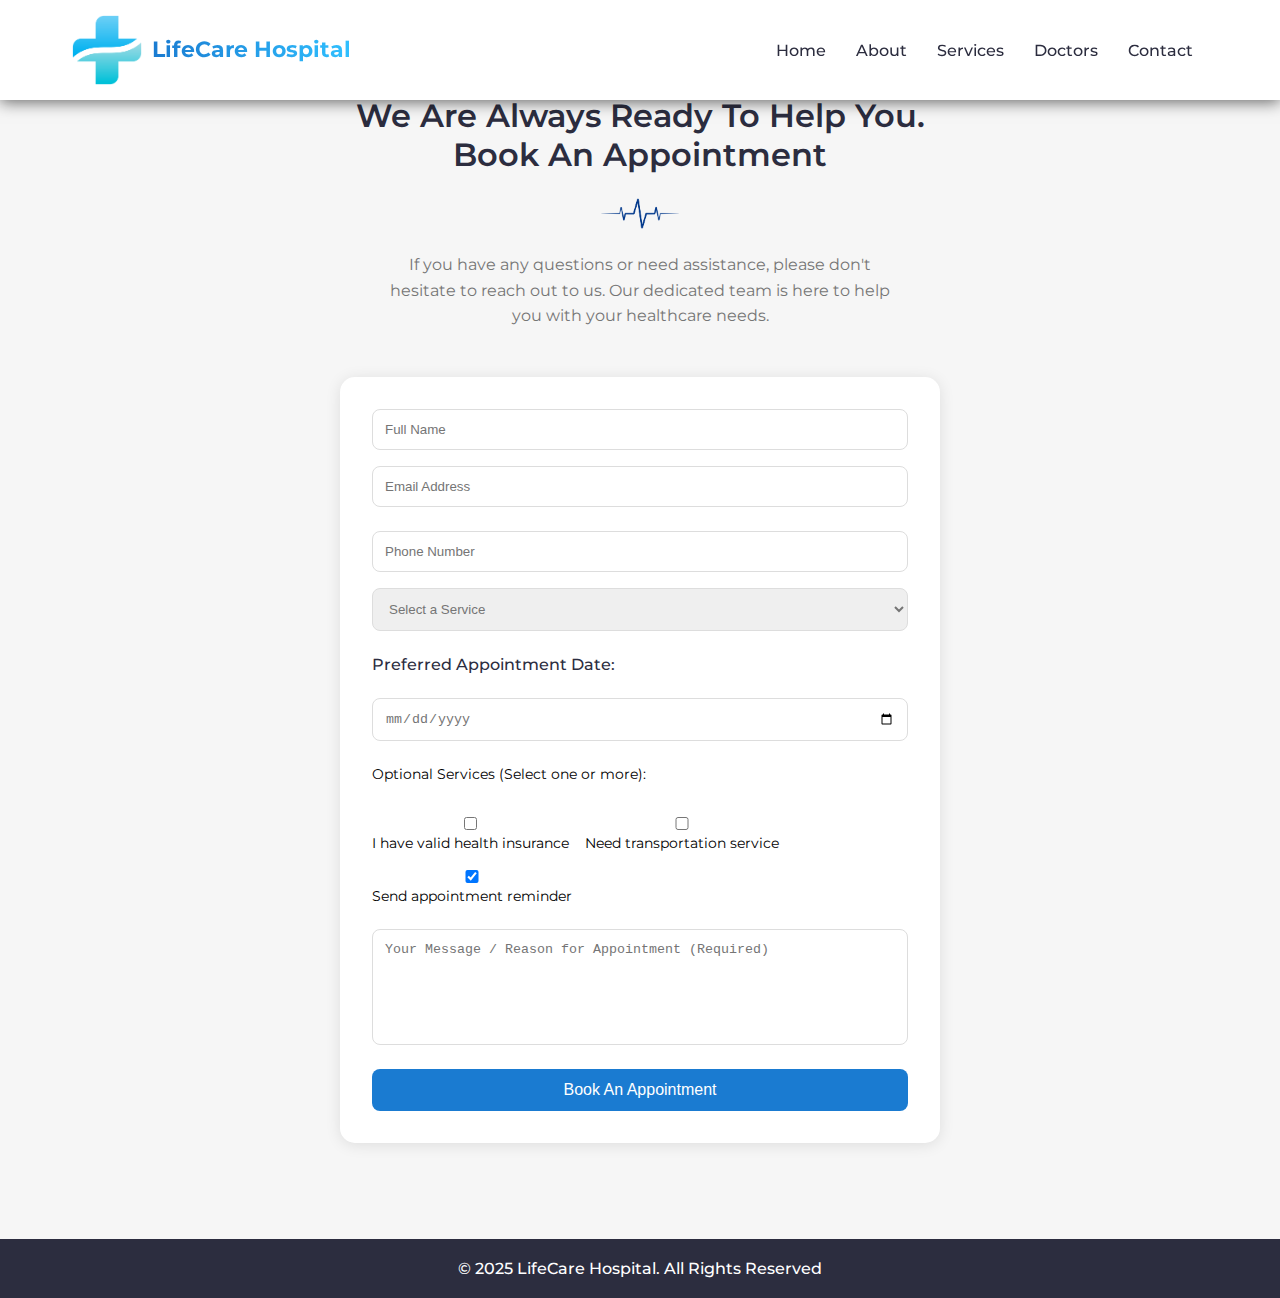
<file: contact.html>
<!DOCTYPE html>
<html lang="en">
<head>
    <meta charset="UTF-8">
    <meta name="viewport" content="width=device-width, initial-scale=1.0">
    <title> LifeCare Hospital </title>
    <link rel="stylesheet" href="./style.css">
    
    <link rel="preconnect" href="https://fonts.googleapis.com">
<link rel="preconnect" href="https://fonts.gstatic.com" crossorigin>
<link rel="stylesheet" href="https://cdnjs.cloudflare.com/ajax/libs/font-awesome/6.4.2/css/all.min.css" 
integrity="sha512-z3gLpd7yknf1YoNbCzqRKc4qyor8gaKU1qmn+CShxbuBusANI9QpRohGBreCFkKxLhei6S9CQXFEbbKuqLg0DA==" 
crossorigin="anonymous" referrerpolicy="no-referrer" />
</head>
<body>
    <!-- Home Section Start -->
    <header id="home">
<div class="navbar">
<nav>
<a href="./index.html" class="brand"> <img src="./images/vecteezy_cross_1194416.png" class="logo" alt="LifeCare Hospital logo"> <span>LifeCare Hospital</span> </a>
<a href="#" class="menu-toggle">
    <i class="fa-solid fa-bars"></i> </a>
    <ul>
        <li><a href="./index.html#home">Home</a></li>
        <li><a href="./index.html#about">About</a></li>
        <li><a href="./services.html">Services</a></li>
        <li><a href="./doctors.html">Doctors</a></li>
        
        <li><a href="./contact.html">Contact</a></li>
    </ul>
</nav>
</div>
    </header>
    <main>
   <!--Contact start-->
            <section id="contact">
               <div class="container">
                <div class="title">
                    <h2>We Are Always Ready To Help You. Book An Appointment</h2>
                    <img src="./images/vecteezy_heart-rate-pulse-png_15309491.png" alt=" contact" width="8%" height="8%">
                    <p>
                        If you have any questions or need assistance, please don't hesitate to reach out to us. Our dedicated team is here to help you with your healthcare needs.
                    </p>
                </div>
                <div class="row">
                    <form action="#" method="POST">
    
    <div class="form-control">
        <input type="text" placeholder="Full Name" required name="full_name" minlength="5" title="Full name must be at least 5 characters long">
        <input type="email" placeholder="Email Address" required name="email">
    </div>

    <div class="form-control">
        <input type="tel" placeholder="Phone Number" required name="phone" pattern="[0-9]{8,}" title="Please enter a valid phone number (8 digits or more)">

        <select name="service" required>
            <option value="" disabled selected>Select a Service</option>
            <option value="cardiology">Cardiology</option>
            <option value="dental">Dental Care</option>
            <option value="pediatrics">Pediatrics</option>
            <option value="general">General Checkup</option>
            <option value="surgery">General Surgery</option>
        </select>
    </div>

    <div class="form-control">
        <label for="appt-date" style="display: block; font-weight: 500; color: var(--dark-gray); margin-bottom: 0.5rem;">Preferred Appointment Date:</label>
        <input type="date" id="appt-date" required name="date" min="2025-12-15" title="Appointment must be scheduled for a future date (Starting from 15 Dec 2025)">
    </div>

    <div class="form-control" style="flex-direction: column;">
        <label class="checkbox-title" style="margin-bottom: 1rem;">
            Optional Services (Select one or more): 
        </label>
        <div class="checkbox-options" style="display: flex; gap: 1rem; flex-wrap: wrap;">
            
            <div class="checkbox-item">
                <input type="checkbox" id="insurance" name="extra" value="insurance">
                <label for="insurance" class="checkbox-title">I have valid health insurance</label>
            </div>
            
            <div class="checkbox-item">
                <input type="checkbox" id="transport" name="extra" value="transport">
                <label for="transport" class="checkbox-title">Need transportation service</label>
            </div>

            <div class="checkbox-item">
                <input type="checkbox" id="reminder" name="extra" value="reminder" checked>
                <label for="reminder" class="checkbox-title">Send appointment reminder</label>
            </div>

        </div>
    </div>
    
    <div class="form-control" style="flex-direction: column; gap: 0;">
        <textarea rows="6" placeholder="Your Message / Reason for Appointment (Required)" required name="Message" minlength="10" title="Please describe your reason for appointment in at least 10 characters"></textarea>
    </div>

    <button type="submit" class="btn btn-primary">Book An Appointment</button>
</form>
                    
                </div>
        </div>
    </section>
    <!--Contact end-->
     </main>
     <footer class="footer">
        <p>&copy; 2025 LifeCare Hospital. All Rights Reserved</p>
     </footer>
    
</body>

</html>
</file>
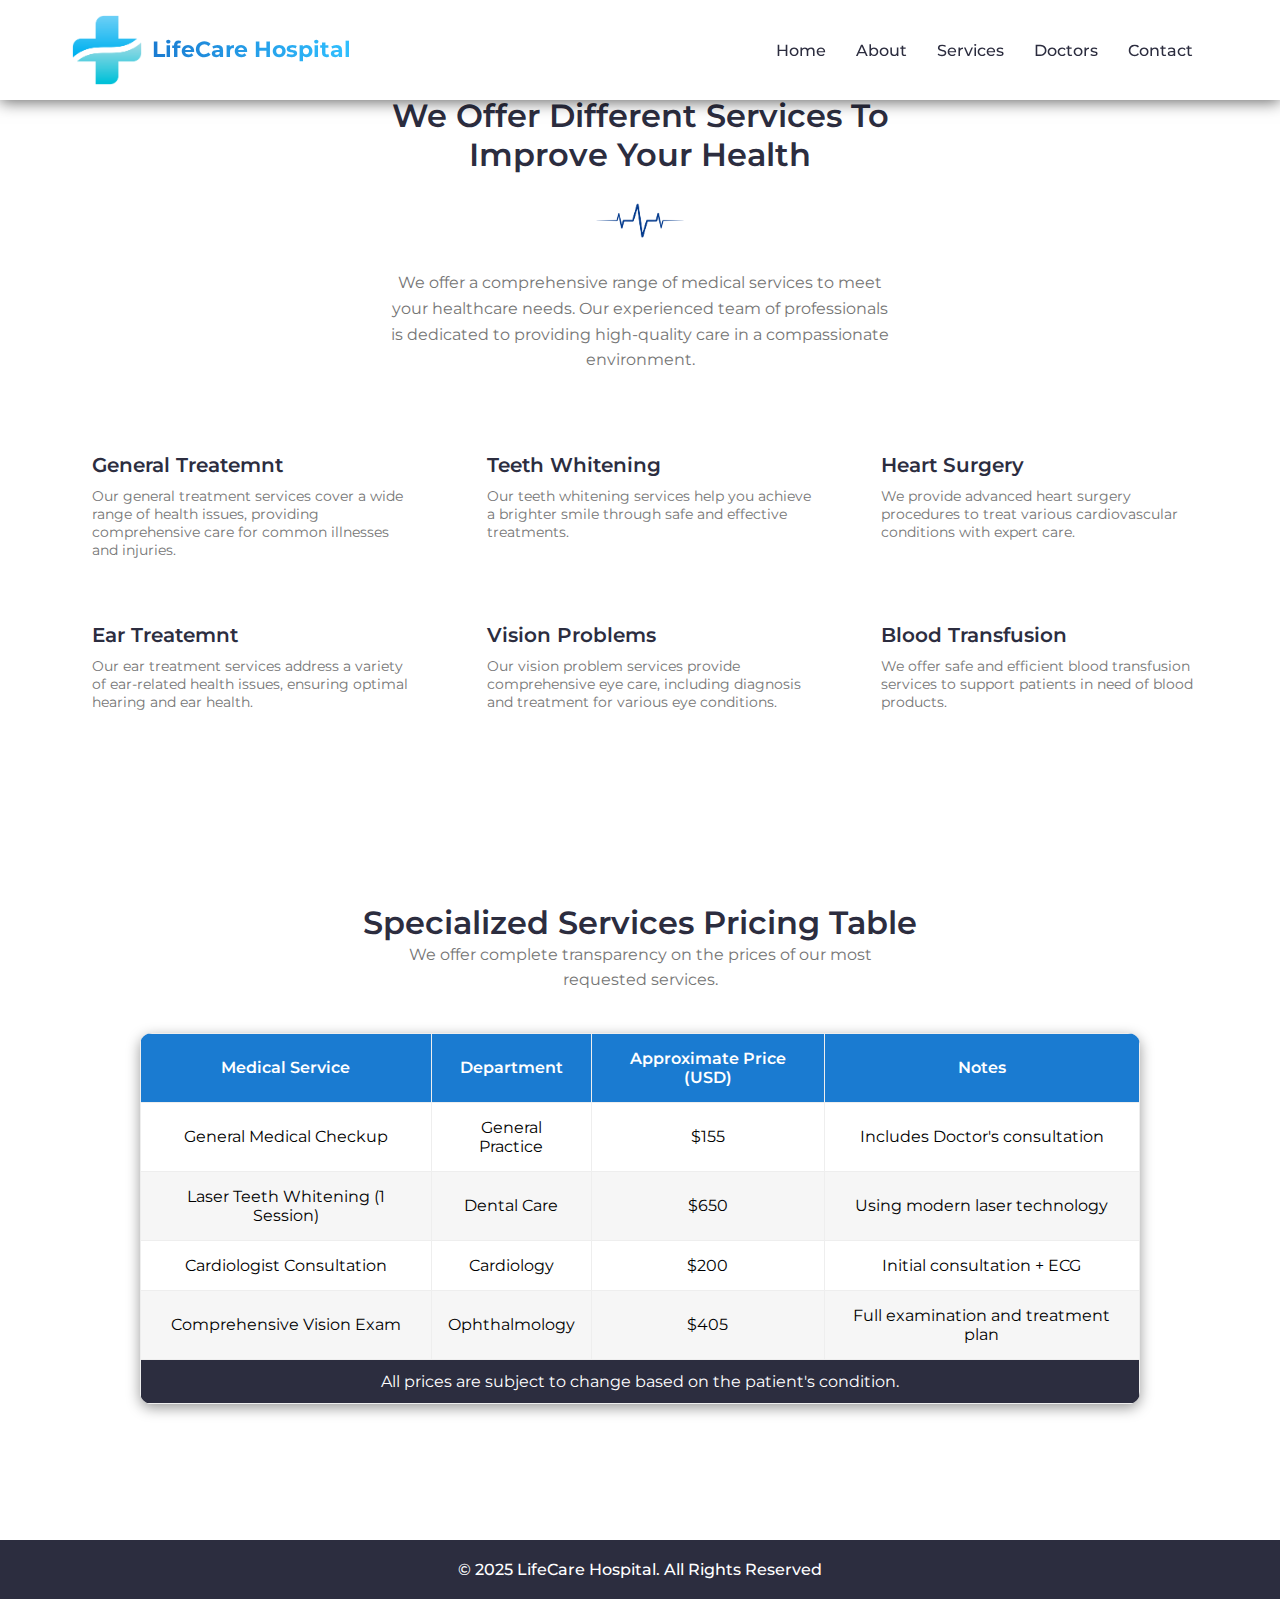
<file: services.html>
<!DOCTYPE html>
<html lang="en">
<head>
    <meta charset="UTF-8">
    <meta name="viewport" content="width=device-width, initial-scale=1.0">
    <title> LifeCare Hospital </title>
    <link rel="stylesheet" href="./style.css">
    
    <link rel="preconnect" href="https://fonts.googleapis.com">
<link rel="preconnect" href="https://fonts.gstatic.com" crossorigin>
<link rel="stylesheet" href="https://cdnjs.cloudflare.com/ajax/libs/font-awesome/6.4.2/css/all.min.css" 
integrity="sha512-z3gLpd7yknf1YoNbCzqRKc4qyor8gaKU1qmn+CShxbuBusANI9QpRohGBreCFkKxLhei6S9CQXFEbbKuqLg0DA==" 
crossorigin="anonymous" referrerpolicy="no-referrer" />

</head>

<body>
    <!-- Home Section Start -->
    <header id="home">
<div class="navbar">
<nav>
<a href="./index.html" class="brand"> <img src="../images/vecteezy_cross_1194416.png" class="logo" alt="LifeCare Hospital logo"> <span>LifeCare Hospital</span> </a>
<a href="#" class="menu-toggle">
    <i class="fa-solid fa-bars"></i> </a>
    <ul>
        <li><a href="./index.html#home">Home</a></li>
        <li><a href="./index.html#about">About</a></li>
        <li><a href="./services.html">Services</a></li>
        <li><a href="./doctors.html">Doctors</a></li>
        
        <li><a href="./contact.html">Contact</a></li>
    </ul>
</nav>
</div>
    </header>
<!--services start-->
<main>
<section id="services">
    <div class="container">
        <div class="title">
            <h2> We Offer Different Services To Improve Your Health</h2>
            <img src="./images/vecteezy_heart-rate-pulse-png_15309491.png" alt=" services" width="8%" height="8%">
            <p>
                We offer a comprehensive range of medical services to meet your healthcare needs. Our experienced team of professionals is dedicated to providing high-quality care in a compassionate environment.
            </p>
        </div>
        <div class="row">
            <div class="item">
                <i class="fa-solid fa-rectangle-list"></i>
                <div>
                    <h3>General Treatemnt</h3>
                    <p>
                        Our general treatment services cover a wide range of health issues, providing comprehensive care for common illnesses and injuries.
                    </p>
                </div>
            </div>
    
        <div class="item">
               <i class="fa-solid fa-tooth"></i>
                <div>
                    <h3>Teeth Whitening </h3>
                    <p>
                        Our teeth whitening services help you achieve a brighter smile through safe and effective treatments.
                    </p>
                </div>
            </div>
    
        <div class="item">
                <i class="fa-solid fa-heart-pulse"></i>
                <div>
                    <h3>Heart Surgery</h3>
                    <p>
                        We provide advanced heart surgery procedures to treat various cardiovascular conditions with expert care.
                    </p>
                </div>
            </div>
    
        <div class="item">
               <i class="fa-solid fa-ear-listen"></i>
                <div>
                    <h3>Ear Treatemnt</h3>
                    <p>
                        Our ear treatment services address a variety of ear-related health issues, ensuring optimal hearing and ear health.
                    </p>
                </div>
            </div>
             <div class="item">
               <i class="fa-solid fa-eye"></i>
                <div>
                    <h3>Vision Problems </h3>
                    <p>
                        Our vision problem services provide comprehensive eye care, including diagnosis and treatment for various eye conditions.
                    </p>
                </div>
            </div>
             <div class="item">
              <i class="fa-solid fa-droplet"></i>
                <div>
                    <h3>Blood Transfusion </h3>
                    <p>
                        We offer safe and efficient blood transfusion services to support patients in need of blood products.
                    </p>
                </div>
            </div>
        </div>
    </div>
</section>
<section id="services-pricing" >
    <div class="container">
        <div class="title">
            <h2>Specialized Services Pricing Table</h2>
            <p>
                We offer complete transparency on the prices of our most requested services.
            </p>
        </div>
        
        <table class="data-table">
            <thead>
                <tr>
                    <th>Medical Service</th>
                    <th>Department</th>
                    <th>Approximate Price (USD)</th> <th>Notes</th>
                </tr>
            </thead>
            <tbody>
                <tr>
                    <td>General Medical Checkup</td>
                    <td>General Practice</td>
                    <td>$155</td>
                    <td>Includes Doctor's consultation</td>
                </tr>
                <tr>
                    <td>Laser Teeth Whitening (1 Session)</td>
                    <td>Dental Care</td>
                    <td>$650</td>
                    <td>Using modern laser technology</td>
                </tr>
                <tr>
                    <td>Cardiologist Consultation</td>
                    <td>Cardiology</td>
                    <td>$200</td>
                    <td>Initial consultation + ECG</td>
                </tr>
                <tr>
                    <td>Comprehensive Vision Exam</td>
                    <td>Ophthalmology</td>
                    <td>$405</td>
                    <td>Full examination and treatment plan</td>
                </tr>
            </tbody>
            <tfoot>
                <tr>
                    <td colspan="4">All prices are subject to change based on the patient's condition.</td>
                </tr>
            </tfoot>
        </table>
    </div>
</section>
</main>
<footer class="footer">
        <p>&copy; 2025 LifeCare Hospital. All Rights Reserved</p>
     </footer>
</body>

<!--services end-->
</html>
</file>
<file: style.css>
@import url('https://fonts.googleapis.com/css2?family=Montserrat:ital,wght@0,100..900;1,100..900&display=swap');

:root {
    --light-blue: #1a7bd1;
    --dark-gray: #2c2d3f;
    --light-gray: #757575;
    --bg-white: #f6f6f6;
    --bg-newsletter: #edf2ff;
}
html{
    scroll-behavior: smooth;
    scroll-padding-top: 7rem;
}
* { 
    margin: 0;
    padding: 0;
    box-sizing: border-box;

}
body {
    font-family: 'Montserrat', Georgia, 'Times New Roman', Times, serif;
    direction: ltr;
    text-align: left;
}
ul {
    list-style: none;
}
a{
    text-decoration: none;
}
h1,
h2,
h3{
    color: var(--dark-gray) ;
}
h2,
h3{
    font-weight: 600;
}
p {
    color: var(--light-gray);
    font-size: 14px;
}
/* Utility Classes */
.text-primary{
    color: var(--light-blue);
}
.btn{
    display: inline-block;
    padding: 10px 25px;
    border-radius: 30px;
    font-size: 14px;
    font-weight: 500;
    transition: all 0.3s ease;
    cursor: pointer;
    text-align: center;

}
.btn-primary{
    background-color: var(--light-blue);
    color: #fff;
    border: none;
     box-shadow: 0 2px 18x rgba(0,0,0,0.5);
}
.btn-primary:hover{
    background-color: #30c0ff;
    box-shadow: 0 4px 15px rgba(48,192,255,0.4);
}
.btn-secondary{
    background-color: transparent;
    color: var(--light-blue);
    border: 2px solid var(--light-blue);
     box-shadow: 0 2px 10px rgba(0,0,0,0.5);
}
.btn-secondary:hover{
    background-color: var(--light-blue);
    color: #fff;
    box-shadow: 0 4px 15px rgba(17, 18, 18, 0.4);

}
.container{
    max-width: 1200px;
    margin: auto;
    padding: 0 2rem;
}
.title{
    text-align: center;
}
.title h2{
    font-size: 32px;
    margin: auto;
    max-width: 600px;
}
.title img{
    margin: 20px 0;
}
.title p{
    max-width: 500px;
    margin: auto;
    line-height: 1.6;
    margin: auto;
    font-size: 16px;
}

.menu-toggle {
    display: none;
    font-size: 24px;
    color: var(--dark-gray);
    cursor: pointer;
}
section {
    padding: 6rem 0;
}

/* Home start */
#home .navbar{
    position: fixed;
    top: 0;
    width: 100%;
    background-color: #fff;
    box-shadow: 0 2px 15px rgba(0,0,0,0.6);
    z-index: 3;
}
#home .navbar nav{
    display: flex;
    justify-content: space-between;
    align-items: center;
    padding: 0 2rem;
    max-width: 1200px;
    min-height: 100px;
    margin: auto;

}
#home .navbar nav ul{
    display: flex;
}
#home .navbar nav ul a{
    margin: 0 15px;
    color: var(--dark-gray);
    font-weight: 500;
    transition: all 0.3s ease;
}
#home .navbar nav ul a:hover{
    color: var(--light-blue);
}
#home .navbar .logo{
    width: 70px;
    display: flex;
    justify-content: center;
    align-items: center;} 
#home .navbar .brand{
        display: flex;
        align-items: center;
        gap: 10px;
    }
#home .navbar nav .brand span{
        font-size: 22px;
        font-weight: 700;
         background: linear-gradient(90deg, #1a7bd1,#30c0ff);
         background-clip: text;
         -webkit-background-clip: text;
            color: transparent;
            -webkit-text-fill-color: transparent;

}

#home .home-content{
    background:url(images/vecteezy_ai-generated-team-of-doctor-in-a-hospital-background_36204634.jpg) no-repeat center center/cover;
    min-height:100vh ;
    display: flex;
    align-items: center;
    margin-top:2rem ;

}
#home .home-content .col{
    width: 1200px;
    margin: auto;
    padding: 0 2rem;
}
#home .home-content .col small{
    font-size: 14px;
    font-weight: 400;
    letter-spacing: 1px;
}
#home .home-content .col small img{
    vertical-align: middle; 
}
#home .home-content .col h1{
    font-size: 40px;
    max-width: 600px;
    line-height: 1.4;
}
#home .home-content .col p{
    margin: 10px 0 30px;
    max-width: 500px;
    line-height: 1.6;
}
/* Home end */
/* About start */
#about ,#services{
    padding: 6rem 0;
}
#about .row{
    display: grid;
    grid-template-columns: repeat(2, 1fr);
    align-items: center;
    column-gap: 4rem;
    margin-top: 5rem;
}
#about .row .col h3{
    font-size: 25px;
}
#about .row .col hr{
    width: 60px;
    height: 3px;
    background-color: var(--light-blue);
    border: none;
    margin: 10px 0;
}
#about .row .col p{
font-size: 16px;
line-height: 1.6;
margin-bottom: 25px;
}
#about .row .col .list{
    display: grid;
    grid-template-columns: repeat(2, 1fr);
    row-gap: 19px;
}
#about .row .col .list li{
    margin-bottom: 5px;
    color: var(--light-gray);
}
#about .row .col .list li i{
    color: var(--light-blue);
}

#about .row img{
    width: 100%;
}

/* About end */
/* info start */
#info{
    background: url(./images/vecteezy_medicine-doctor-with-stethoscope-standing-and-diagnosis-in_10746224.jpg) no-repeat center center/cover;
    padding: 6rem 0;
    position: relative;
    z-index: 1;
    color: #fff;
}
#info::before{
    content: '';
    position: absolute;
    top: 0px;
    left: 0;
    width: 100%;
    height: 100%;
    background-color: var(--light-blue);
    z-index: -1;
    opacity: 0.5;
}
#info .row{
    display: grid;
    grid-template-columns: repeat(4, 1fr);
    align-items: center;
    column-gap: 4rem;
}
#info .row .col{
    display: flex;
    justify-content: center;
    align-items: center;
}
#info .row .col:hover i{
    background-color: #fff;
    color: var(--light-blue);
}

#info .row .col i{
    font-size: 30px;
    margin-right: 20px;
    padding: 20px;
    border: #fff 2px solid;
    border-radius: 50%;
    padding: 20px;
}
#info .row .col span{
    font-size: 30px;
    font-weight: 600;
}
#info .row .col p{
    color: #fff;
}
/* info end */
#video .video-wrapper{
    margin-top: 5rem;
    display: flex;
    justify-content: center;
    align-items: center;
    background-color: #fff;
    box-shadow: rgba(0, 0, 0, 0.4) 0px 30px 90px -10px;
}
/* Services start */
#services .row{
    display: grid;
    grid-template-columns: repeat(3, 1fr);
    gap: 4rem 3rem;
    margin-top: 5rem;
}
#services .row .item{
    display: flex;
}
#services .row .item i{
    font-size: 40px;
    color: var(--light-blue);
    margin-right: 20px;
}
#services .row .item h3{
    font-size: 20px;
    margin-bottom: 10px;
}
/* Services end */
/* table start */

.data-table {
    width: 100%;
    max-width: 1000px; 
    margin: 40px auto;
    border-collapse: collapse;
    box-shadow: 0 4px 14px rgba(0, 0, 0, 0.4);
    border-radius: 12px;
    overflow: hidden; 
    text-align: center;
}

.data-table th, 
.data-table td {
    padding: 15px;
    border: 1px solid #eee;
}
.data-table thead {
    background-color: var(--light-blue);
    color: #fff;
    font-size: 16px;
}

.data-table th {
    font-weight: 600;
}
.data-table tbody tr:nth-child(even) {
    background-color: var(--bg-white); 
}

.data-table tbody tr:hover {
    background-color: #e8f5ff; 
}
.data-table tfoot {
    background-color: var(--dark-gray);
    color: #fff;
    font-size: 16px;
}
.data-table tfoot td {
    padding: 12px;
    text-align: center;
}
/* doctor start */
#doctors,
#contact
{
    padding: 6rem 0;
    background: var(--bg-white); 
}
#doctors .row{
    display: grid;
    grid-template-columns: repeat(3, 1fr);
    column-gap: 3rem;
    margin-top: 3rem;
    text-align: center;
    gap: 2.5rem;
}
#doctors .row .item{
    background-color: #fff;
    padding: 1.5rem;
    box-shadow: 0 2px 15px rgba(0,0,0,0.1);
    border-radius: 15px;
    text-align: center;
}
#doctors .row .item img{
    width: 180px;
    border-radius: 50%;
    margin: 0 auto 15px;
    height: 180px;
    object-fit: cover;
    display: block;

}
#doctors .row .item .item-details{
    padding: 2rem 0;
}
#doctors .row .item .item-details h3{
    font-size: 20px;
    margin-bottom: 5px;
}
#doctors .row .item .item-details p{
    font-size: 14px;
    color: var(--light-gray);
    margin-bottom: 15px;
    font-weight: 500;
}
/* doctor end */
/* contact start */
#contact .title{
    text-align: center;
    margin-bottom: 3rem;
}
#contact .title img{
   display: block;
    margin: 1rem auto;
    max-width:80px ;
    height: auto;
}
#contact .row{
    display:flex;
    flex-wrap: wrap;
    justify-content: center;
    align-items: flex-start;
    gap: 2rem;

}
#contact form{
    width: 100%;
    max-width: 600px;
    background-color: #fff;
    padding: 2rem;
    box-shadow: 0 2px 15px rgba(0,0,0,0.1);
    border-radius: 15px;
}

#contact .form-control{
    display:flex;
    flex-wrap: wrap;
    gap: 1rem;
    margin-bottom: 1.5rem;
}
#contact  input,
#contact  select,
#contact  textarea{
    padding: 12px;
    color: var(--light-gray);
    outline-color:var(--light-blue) ;
    border: 1px solid #ddd;
    border-radius: 8px;
    width: 100%;
}
#contact  textarea{
    resize: none;
}
#contact button{
  width: 100%;
  padding: 12px;
    font-size: 16px; 
    border: none; 
    border-radius: 8px;
    background-color: var(--light-blue);
    color: #fff;
    cursor: pointer;
    transition: background-color 0.3s ease;
}


#contact button:hover{
    background-color: #30c0ff;
}
.checkbox-title{
    display: flex;
    align-items: center;
    gap: 10px;
    font-weight: 400;
    font-size: 14px;
}
/*contact end*/
/*footer start*/
.footer{
    background-color: var(--dark-gray);
    padding: 20px 0;
    text-align: center;
    margin-top: auto;
}
.footer p{
    color: #fff;
    margin: 0;
    font-size: 16px;
    font-weight: 500;
}
/*footer end*/

/* Responsive Design (Media Queries) */


/* Tablet/Small Desktop */
@media (max-width: 992px) {
    .container {
        padding: 0 1.5rem; 
    }
    #about .row {
        grid-template-columns: 1fr; 
        row-gap: 3rem;
        text-align: center;
    }
    #info .row {
        grid-template-columns: repeat(2, 1fr); 
        row-gap: 3rem;
        column-gap: 2rem;
    }
    #services .row {
        grid-template-columns: repeat(2, 1fr); 
        gap: 3rem 2rem;
    }

    #services .row .item {
        flex-direction: column; 
        text-align: center;
    }
    #services .row .item i {
        margin: 0 auto 10px;
    }
    #doctors .row {
        grid-template-columns: repeat(2, 1fr); 
        column-gap: 2rem;
        row-gap: 3rem;
    }
}

/* Mobile Devices */
@media (max-width: 768px) {
    

    #home .navbar nav ul {
        display: none;     }
    #home .navbar nav {
        min-height: 80px;
        padding: 0 1rem;
    }
    .title h2 {
        font-size: 28px;
    }
    #home .home-content .col h1 {
        font-size: 30px;
    }
    #home .home-content {
        min-height: 60vh;
    }

    #info .row {
        grid-template-columns: 1fr; 
        row-gap: 2rem;
    }
    
    #services .row {
        grid-template-columns: 1fr; 
        gap: 2rem;
    }

    #doctors .row {
        grid-template-columns: 1fr; 
        row-gap: 2rem;
    }
    
    .data-table {
        display: block; 
        width: 100%;
        overflow-x: auto; 
    }
    .data-table thead, .data-table tbody, .data-table tfoot {
        min-width: 500px; 
        display: table-row-group;
    }
.video-container {
    position: relative;
    padding-bottom: 56.25%; 
    height: 0;
    overflow: hidden;
    max-width: 100%;
}
.video-container iframe {
    position: absolute;
    top: 0;
    left: 0;
    width: 100%;
    height: 100%;
    border-radius: 10px; 
    box-shadow: 0 4px 20px rgba(0, 0, 0, 0.1); 
}


#contact .form-control input[type="text"],
#contact .form-control input[type="email"],
#contact .form-control input[type="tel"],
#contact .form-control select {
    flex: 1 1 45%; 
    min-width: 250px; 
}
/* Ensure single inputs take full width */
#contact .form-control input[type="date"],
#contact .form-control textarea {
    min-width: 100%;
}
/* Styling for Checkbox Items */
.checkbox-item {
    display: flex;
    align-items: center;
    gap: 5px;
}
.checkbox-item input[type="checkbox"] {
    width: auto;
    min-width: 20px;
    height: 20px;
}
.checkbox-item label {
    margin: 0;
    font-size: 14px;
    font-weight: 400;
}
@media (max-width: 600px) {
    #contact .form-control {
        flex-direction: column;
        gap: 0.5rem;
    }
    #contact .form-control input,
    #contact .form-control select {
        min-width: 100%;
    }
}
/* Small Mobile Devices */
@media (max-width: 992px) {
    #home .navbar nav ul {
        display: none; 
    }
    #home .navbar nav {
        justify-content: space-between; 
    }
    .menu-toggle {
        display: block;
    }
}
}
</file>
